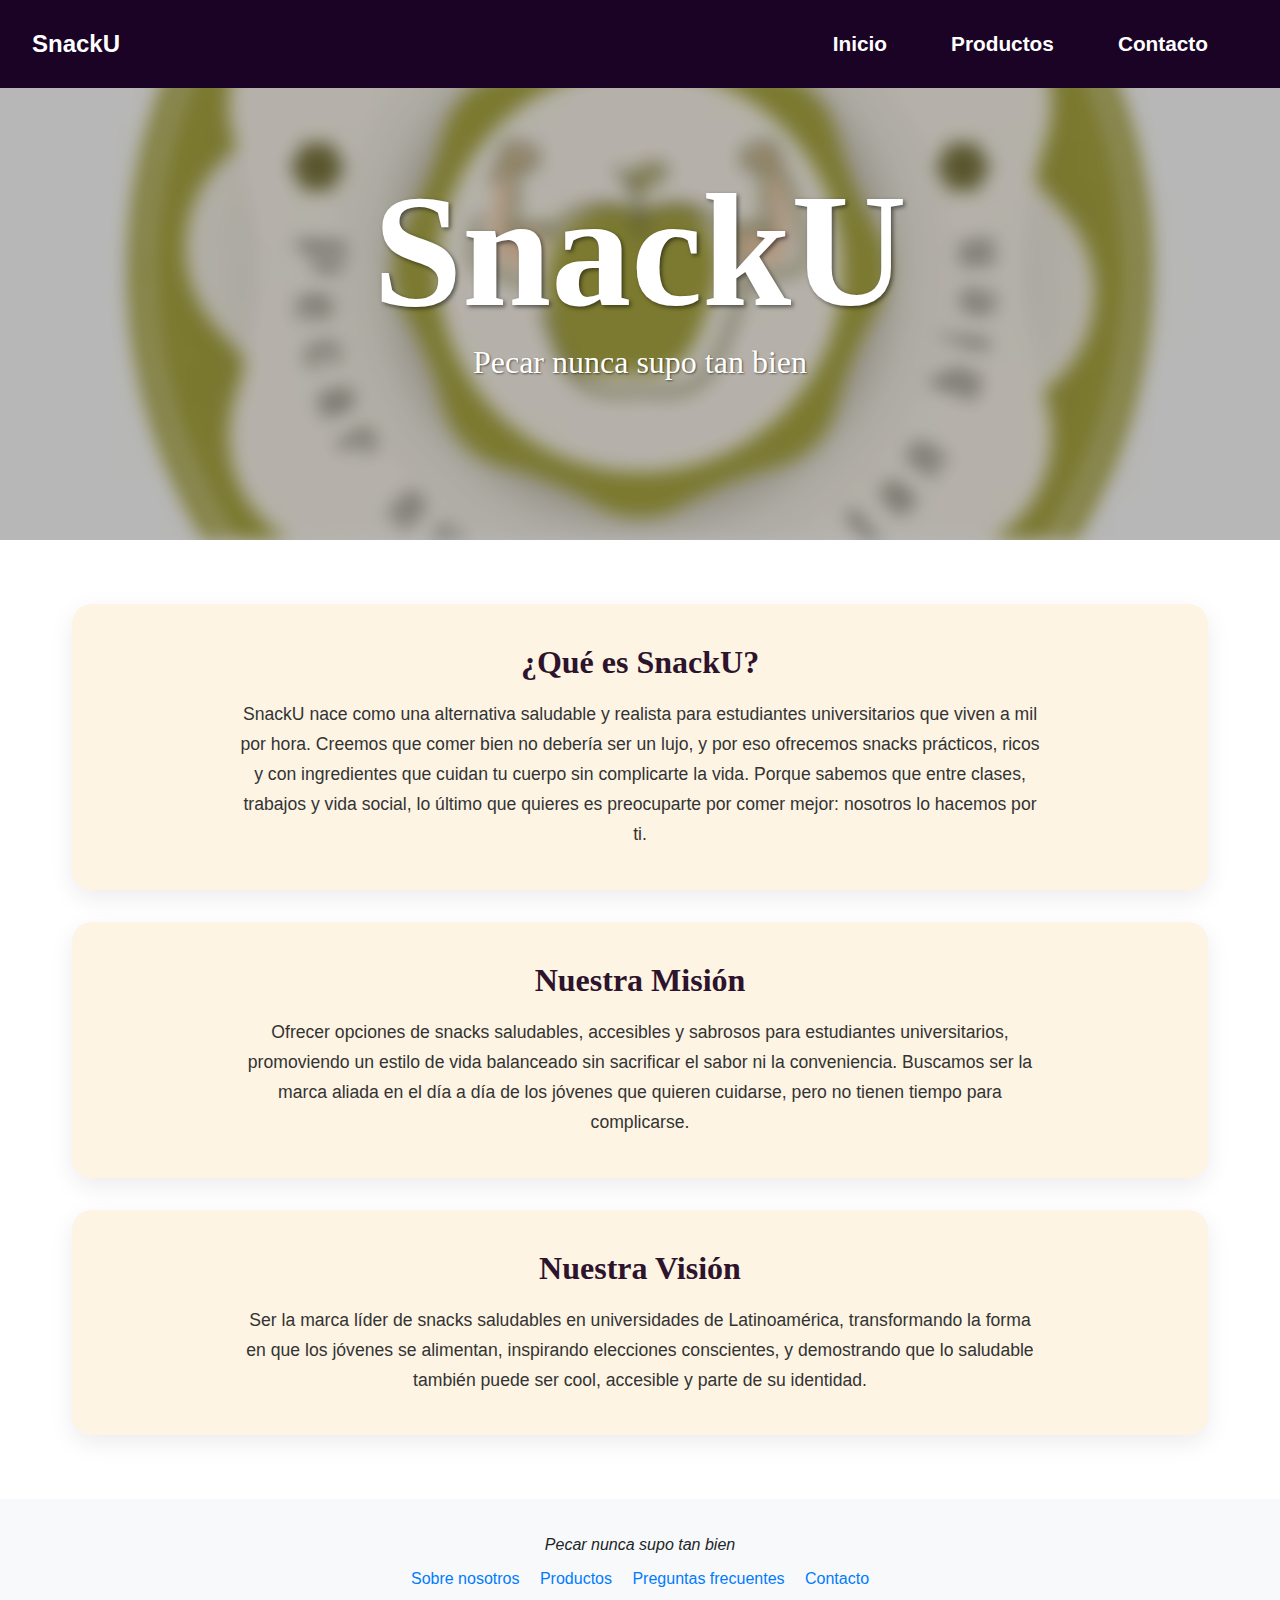
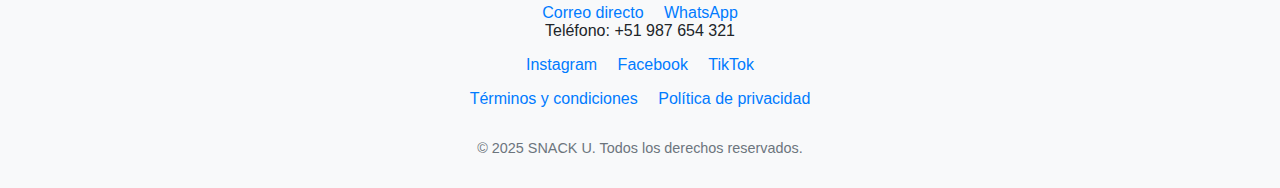
<file: index.html>
<!DOCTYPE html>
<html lang="en">
<head>
    <meta charset="UTF-8">
    <meta name="viewport" content="width=device-width, initial-scale=1.0">
    <link rel="stylesheet" href="/nav.css">
    <link rel="stylesheet" href="/footer.css">
    <link rel="stylesheet" href="/responsive-index.css">
    <link rel="stylesheet" href="/title.css">
    <link rel="stylesheet" href="/cards.css">
    <link rel="shortcut icon" href="/icon.png" type="image/x-icon">
    <title>SnackU</title>
</head>
<body>
    <header>
        <nav class="navbar">
          <div class="logo">
            <a href="index.html">SnackU</a>
          </div>
          <div class="menu-toggle" id="menu-toggle">
            &#9776;
          </div>
          <ul class="nav" id="nav">
            <li><a href="index.html">Inicio</a></li>
      
            <li class="dropdown">
              <a href="#">Productos</a>
              <ul class="dropdown-content">
                <li><a href="productos.html">Gluten Free</a></li>
                <li><a href="productos.html">Vegano</a></li>
                <li><a href="productos.html">Sin Azúcar</a></li>
              </ul>
            </li>
      
            <li class="dropdown">
              <a href="#">Contacto</a>
              <ul class="dropdown-content">
                <li><a href="https://mail.google.com/mail/?view=cm&to=cisco.fv.29@gmail.com" target="_blank">Correo directo</a></li>
                <li><a href="https://wa.me/51961431778" target="_blank">WhatsApp</a></li>
                <li><a href="https://www.tiktok.com/@snacku" target="_blank">TikTok</a></li>
              </ul>
            </li>
          </ul>
        </nav>
      </header>
      
    <main>
        <div class="title">
            <h1 class="tracking-in-contract">SnackU</h1>
            <p class="tracking-in-expand-forward-bottom">Pecar nunca supo tan bien</p>
        </div>
        <div class="container_cards">
            <div class="card_info">
              <h2>¿Qué es SnackU?</h2>
              <p>
                SnackU nace como una alternativa saludable y realista para estudiantes universitarios que viven a mil por hora. Creemos que comer bien no debería ser un lujo, y por eso ofrecemos snacks prácticos, ricos y con ingredientes que cuidan tu cuerpo sin complicarte la vida. Porque sabemos que entre clases, trabajos y vida social, lo último que quieres es preocuparte por comer mejor: nosotros lo hacemos por ti.
              </p>
            </div>
          
            <div class="card_info">
              <h2>Nuestra Misión</h2>
              <p>
                Ofrecer opciones de snacks saludables, accesibles y sabrosos para estudiantes universitarios, promoviendo un estilo de vida balanceado sin sacrificar el sabor ni la conveniencia. Buscamos ser la marca aliada en el día a día de los jóvenes que quieren cuidarse, pero no tienen tiempo para complicarse.
              </p>
            </div>
          
            <div class="card_info">
              <h2>Nuestra Visión</h2>
              <p>
                Ser la marca líder de snacks saludables en universidades de Latinoamérica, transformando la forma en que los jóvenes se alimentan, inspirando elecciones conscientes, y demostrando que lo saludable también puede ser cool, accesible y parte de su identidad.
              </p>
            </div>
        </div>          
    </main>
    <footer class="footer">
        <div class="footer-branding">
            <p>Pecar nunca supo tan bien</p>
        </div>
    
        <div class="footer-links">
            <a href="/sobre-nosotros.html">Sobre nosotros</a>
            <a href="/productos.html">Productos</a>
            <a href="/faq.html">Preguntas frecuentes</a>
            <a href="/contacto.html">Contacto</a>
        </div>
    
        <div class="footer-contact">
            <a href="https://mail.google.com/mail/?view=cm&to=cisco.fv.29@gmail.com" target="_blank">Correo directo</a>
            <a href="https://wa.me/51987654321" target="_blank">WhatsApp</a>
            <p>Teléfono: +51 987 654 321</p>
        </div>
    
        <div class="footer-social">
            <a href="https://www.instagram.com/snack_u" target="_blank">Instagram</a>
            <a href="https://www.facebook.com/snacku" target="_blank">Facebook</a>
            <a href="https://www.tiktok.com/@snacku" target="_blank">TikTok</a>
        </div>
    
        <div class="footer-legal">
            <a href="/terminos.html">Términos y condiciones</a>
            <a href="/privacidad.html">Política de privacidad</a>
        </div>
    
        <p class="footer-copy">&copy; 2025 SNACK U. Todos los derechos reservados.</p>
    </footer>
    <script src="index.js"></script>    
</body>
</html>
</file>
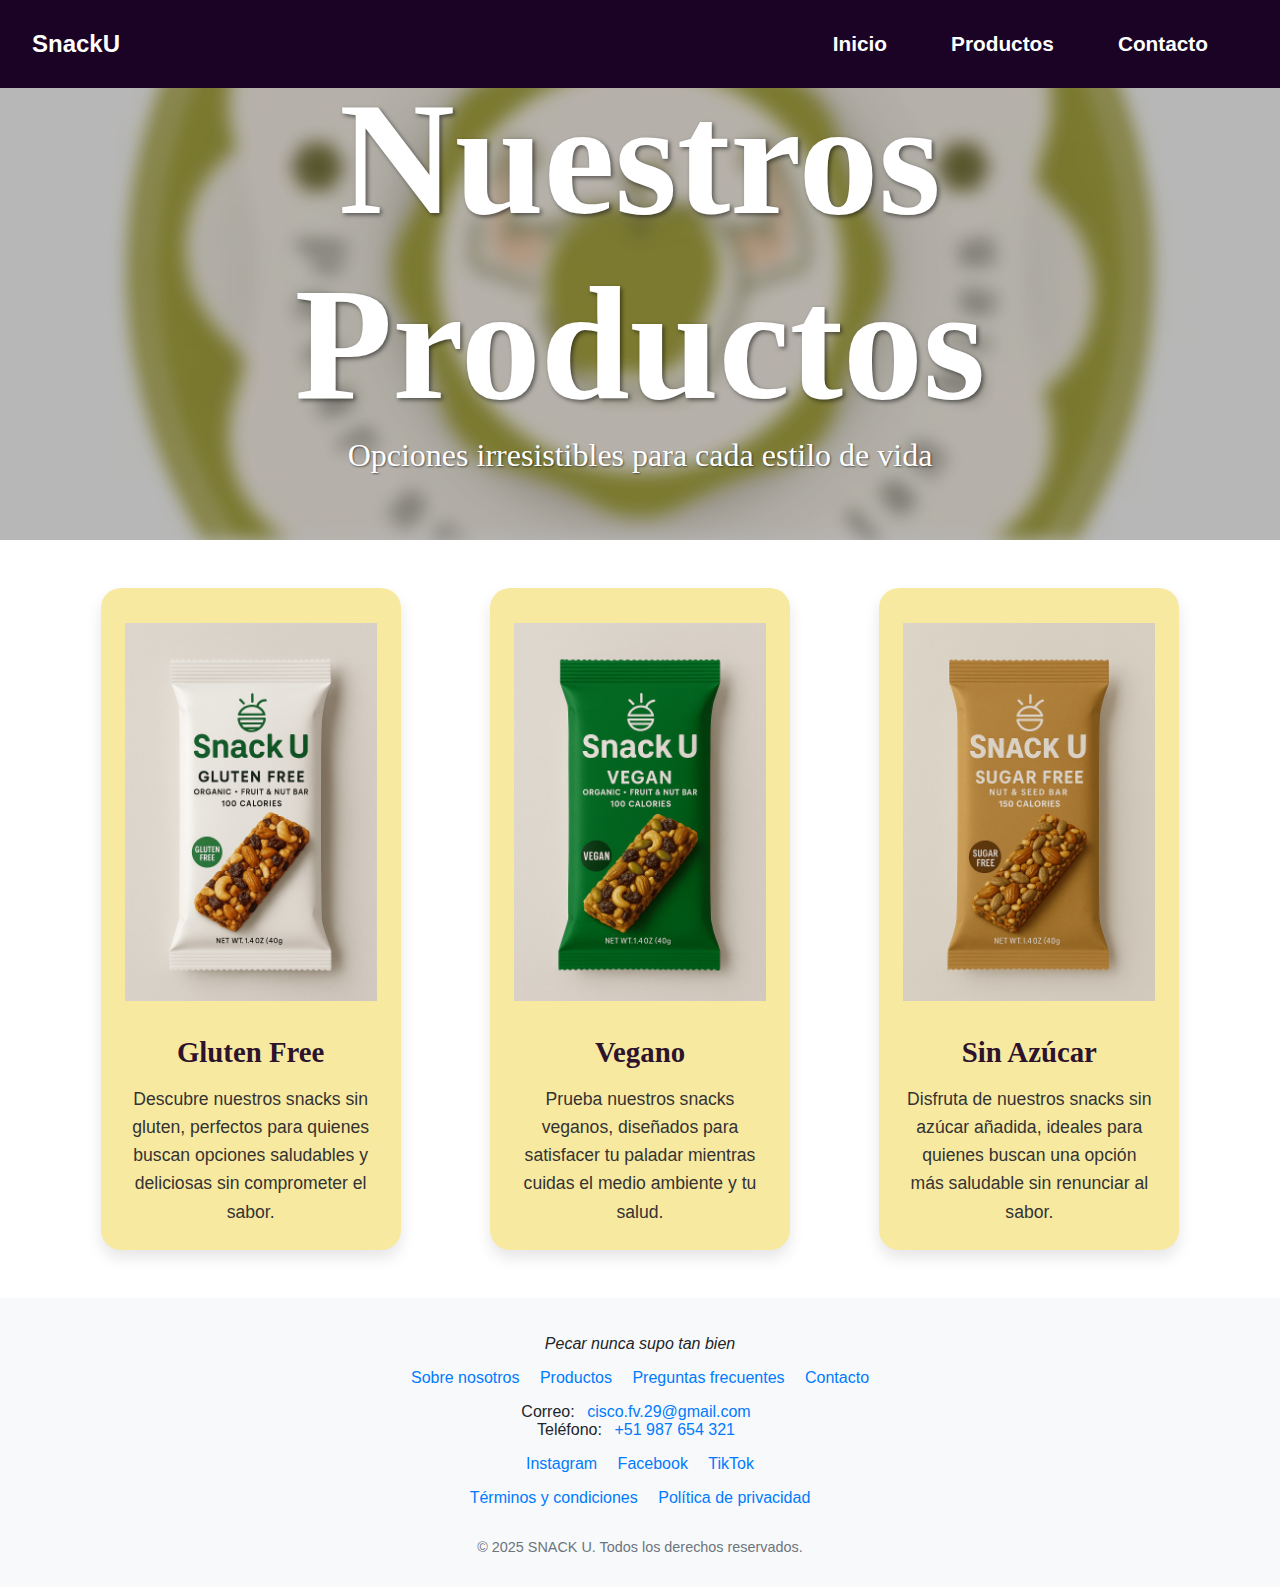
<file: productos.html>
<!DOCTYPE html>
<html lang="es">
<head>
    <meta charset="UTF-8">
    <meta name="viewport" content="width=device-width, initial-scale=1.0">
    <title>Productos | SnackU</title>
    <link rel="stylesheet" href="nav.css">
    <link rel="stylesheet" href="footer.css">
    <link rel="stylesheet" href="title.css">
    <link rel="stylesheet" href="products-cards.css">
    <link rel="stylesheet" href="responsive-index.css">
    <link rel="shortcut icon" href="icon.png" type="image/x-icon">
</head>
<body>
    <header>
        <nav class="navbar">
            <div class="logo">
              <a href="index.html">SnackU</a>
            </div>
            <div class="menu-toggle" id="menu-toggle">
              &#9776;
            </div>
            <ul class="nav" id="nav">
              <li><a href="index.html">Inicio</a></li>
        
              <li class="dropdown">
                <a href="#">Productos</a>
                <ul class="dropdown-content">
                  <li><a href="productos.html">Gluten Free</a></li>
                  <li><a href="productos.html">Vegano</a></li>
                  <li><a href="productos.html">Sin Azúcar</a></li>
                </ul>
              </li>
        
              <li class="dropdown">
                <a href="#">Contacto</a>
                <ul class="dropdown-content">
                  <li><a href="https://mail.google.com/mail/?view=cm&to=cisco.fv.29@gmail.com" target="_blank">Correo directo</a></li>
                  <li><a href="https://wa.me/51961431778" target="_blank">WhatsApp</a></li>
                  <li><a href="https://www.tiktok.com/@snacku" target="_blank">TikTok</a></li>
                </ul>
              </li>
            </ul>
          </nav>
    </header>

    <main>
        <div class="title">
            <h1 class="tracking-in-contract">Nuestros Productos</h1>
            <p class="tracking-in-expand-forward-bottom">Opciones irresistibles para cada estilo de vida</p>
        </div>

        <div class="container_cards">
            <div class="card">
              <img src="img/gluten-free.png" alt="Snack Sin Gluten">
              <div class="card-text">
                <h2>Gluten Free</h2>
                <p>Descubre nuestros snacks sin gluten, perfectos para quienes buscan opciones saludables y deliciosas sin comprometer el sabor.</p>
              </div>
            </div>
          
            <div class="card">
              <img src="img/vegan.png" alt="Snack Vegano">
              <div class="card-text">
                <h2>Vegano</h2>
                <p>Prueba nuestros snacks veganos, diseñados para satisfacer tu paladar mientras cuidas el medio ambiente y tu salud.</p>
              </div>
            </div>
          
            <div class="card">
              <img src="img/sugar-free.png" alt="Snack Sin Azúcar">
              <div class="card-text">
                <h2>Sin Azúcar</h2>
                <p>Disfruta de nuestros snacks sin azúcar añadida, ideales para quienes buscan una opción más saludable sin renunciar al sabor.</p>
              </div>
            </div>
          </div>
          
    </main>

    <footer class="footer">
        <div class="footer-branding">
            <p>Pecar nunca supo tan bien</p>
        </div>
    
        <div class="footer-links">
            <a href="/sobre-nosotros.html">Sobre nosotros</a>
            <a href="/productos.html">Productos</a>
            <a href="/faq.html">Preguntas frecuentes</a>
            <a href="/contacto.html">Contacto</a>
        </div>
    
        <div class="footer-contact">
            <p>Correo: <a href="mailto:cisco.fv.29@gmail.com">cisco.fv.29@gmail.com</a></p>
            <p>Teléfono: <a href="tel:+51987654321">+51 987 654 321</a></p>
        </div>
    
        <div class="footer-social">
            <a href="https://www.instagram.com/snack_u" target="_blank">Instagram</a>
            <a href="https://www.facebook.com/snacku" target="_blank">Facebook</a>
            <a href="https://www.tiktok.com/@snacku" target="_blank">TikTok</a>
        </div>
    
        <div class="footer-legal">
            <a href="/terminos.html">Términos y condiciones</a>
            <a href="/privacidad.html">Política de privacidad</a>
        </div>
    
        <p class="footer-copy">&copy; 2025 SNACK U. Todos los derechos reservados.</p>
    </footer>
    <script src="index.js"></script>
</body>
</html>
</file>
<file: nav.css>
/* Navbar base */
.navbar {
  display: flex;
  justify-content: space-between;
  align-items: center;
  background-color: #1a0325;
  padding: 1rem 2rem;
  position: fixed;
  width: 100%;
  top: 0;
  z-index: 999;
}

.logo a {
  color: white;
  font-size: 1.5rem;
  text-decoration: none;
  font-weight: bold;
  font-family: sans-serif;
}

.menu-toggle {
  display: none;
  font-size: 2rem;
  color: white;
  cursor: pointer;
  z-index: 1000;
  position: relative;
}

/* Menú en pantallas grandes */
.nav {
  list-style: none;
  display: flex;
  gap: 3rem;
}

.nav li {
  position: relative;
}

.nav a {
  color: white;
  text-decoration: none;
  font-weight: bold;
  font-size: 1.2rem;
  font-family: sans-serif;
  padding: 0.5rem;
}

.nav a:hover {
  color: #d1c631;
}

/* Dropdown */
.dropdown-content {
  display: none;
  position: absolute;
  top: 100%;
  left: 0;
  background-color: #1a0325;
  min-width: 180px;
  z-index: 999;
  border-radius: 0 0 8px 8px;
  overflow: hidden;
}

.dropdown-content li {
  width: 100%;
}

.dropdown-content a {
  display: block;
  padding: 1rem;
  color: white;
}

.dropdown:hover .dropdown-content {
  display: block;
}
</file>
<file: footer.css>
.footer {
    background-color: #f8f9fa;
    padding: 2rem;
    text-align: center;
    font-family: 'Segoe UI', Tahoma, Geneva, Verdana, sans-serif;
    color: #212529;
}

.footer a {
    color: #007bff;
    text-decoration: none;
    margin: 0 0.5rem;
}

.footer a:hover {
    text-decoration: underline;
}

.footer-branding h2 {
    margin: 0;
    font-size: 1.8rem;
    color: #28a745;
}

.footer-branding p {
    margin: 0.3rem 0 1rem;
    font-style: italic;
}

.footer-links,
.footer-contact,
.footer-social,
.footer-legal {
    margin: 1rem 0;
}

.footer-copy {
    color: #6c757d;
    font-size: 0.9rem;
    margin-top: 2rem;
}
</file>
<file: responsive-index.css>
/* Header para dispositivos móviles y tablets */
/* Transiciones para todo el sitio */
* {
    transition: all 0.3s ease;
}

/* Estilo del ícono de menú en móvil */
.menu-icon {
    display: none;
    cursor: pointer;
    font-size: 2rem;
    color: white;
    z-index: 1000;
}

/* Navegación en desktop */
.nav {
    list-style: none;
    display: flex;
    justify-content: center;
    gap: 3rem;
    padding: 1rem 2rem;
}

.nav li a {
    font-size: 1.3rem;
    color: white;
    text-decoration: none;
    font-weight: bold;
    font-family: sans-serif;
    transition: color 0.2s ease;
}

.nav li a:hover {
    color: #d1c631;
}

/* Navegación en móvil */
/* RESPONSIVE */
@media (max-width: 768px) {
    .menu-toggle {
      display: block;
    }
  
    .nav {
      position: fixed;
      top: 0;
      left: -100%;
      height: 100vh;
      width: 100%;
      flex-direction: column;
      background-color: #1a0325;
      align-items: center;
      justify-content: flex-start;
      padding-top: 6rem;
      transition: left 0.3s ease;
      overflow-y: auto;
    }
  
    .nav.active {
      left: 0;
    }
  
    .nav li {
      width: 100%;
      text-align: center;
    }
  
    .dropdown-content {
      position: static;
      background-color: #1a0325;
      display: none;
      width: 100%;
    }
  
    .dropdown.open .dropdown-content {
      display: block;
    }
  
    .dropdown-content a {
      padding: 1rem 0;
      border-top: 1px solid rgba(255, 255, 255, 0.1);
    }
  }


/* Para dispositivos muy pequeños */
@media (max-width: 480px) {
    .nav li a {
        font-size: 1.2rem;
    }
}


/* Sección del título */
@media (max-width: 768px) {
    .title h1 {
        font-size: 5rem;
    }

    .title p {
        font-size: 1.6rem;
    }
}

@media (max-width: 480px) {
    .title h1 {
        font-size: 3.5rem;
    }

    .title p {
        font-size: 1.3rem;
    }
}


/* Cards de productos */
@media (max-width: 768px) {
    .container_cards {
        flex-direction: column;
        align-items: center;
        gap: 2rem;
    }

    .card {
        width: 90%; /* Ajusta el ancho para que no se vean muy grandes */
        margin: 0 auto;
    }

    .card img {
        height: 150px; /* Ajuste en el tamaño de las imágenes */
    }
}

@media (max-width: 480px) {
    .card {
        width: 100%; /* Las cards toman el 100% del ancho */
    }

    .card img {
        height: 120px; /* Hacemos las imágenes más pequeñas en pantallas más pequeñas */
    }

    .card-text h2 {
        font-size: 1.5rem;
    }

    .card-text p {
        font-size: 1rem;
    }
}


/* Footer responsive */
@media (max-width: 768px) {
    .footer {
        padding: 2rem 1rem;
    }

    .footer-links,
    .footer-contact,
    .footer-social,
    .footer-legal {
        display: flex;
        flex-direction: column;
        align-items: center;
        gap: 1rem;
    }

    .footer-links a,
    .footer-contact a,
    .footer-social a,
    .footer-legal a {
        font-size: 1rem;
    }

    .footer-branding h2 {
        font-size: 1.5rem;
    }
}

@media (max-width: 480px) {
    .footer {
        padding: 2rem 0.5rem;
    }

    .footer-links a,
    .footer-contact a,
    .footer-social a,
    .footer-legal a {
        font-size: 0.9rem;
    }

    .footer-copy {
        font-size: 0.8rem;
    }
}
</file>
<file: title.css>
*{
    margin: 0;
    padding: 0;
    box-sizing: border-box;
}

.tracking-in-contract{ animation:tracking-in-contract 0.45s linear both; -webkit-animation:tracking-in-contract 0.45s linear both; } @keyframes tracking-in-contract{0%{letter-spacing:.6em;opacity:0}40%{opacity:.6}100%{letter-spacing:normal;opacity:1}}

body{
    background-color: white;
}
.title{
    position: relative;
    width: 100vw;
    height: 60vh;
    display: flex;
    flex-direction: column;
    justify-content: center;
    align-items: center;
    color: white;
    text-align: center;
    overflow: hidden;
}
.title h1 {
    font-size: 10rem;
    font-weight: 600;
    text-shadow: 2px 2px 4px rgba(0, 0, 0, 0.5);
}
.title p{
    font-size: 2rem;
    font-weight: 300;
    text-shadow: 1px 1px 2px rgba(0, 0, 0, 0.5);
}
.tracking-in-expand-forward-bottom{ animation:tracking-in-expand-forward-bottom 0.45s linear both; -webkit-animation:tracking-in-expand-forward-bottom 0.45s linear both; } @keyframes tracking-in-expand-forward-bottom{0%{letter-spacing:-.2em;transform:translateZ(-700px) translateY(100px);opacity:0}40%{opacity:.6}100%{transform:translateZ(0) translateY(0);opacity:1}}

/* Imagen como fondo */
.title::before {
    content: "";
    position: absolute;
    top: 0;
    left: 0;
    width: 100%;
    height: 100%;
    background-image: url("logotipo.png");
    background-size: cover;
    background-position: center;
    filter: blur(9px);
    z-index: -1;
    /*Paraqueestédetrásdelcontenido*/
    -webkit-filter: blur(9px);
}
  /* Opcional: oscurecer un poco para mayor legibilidad del texto */
.title::after {
    content: "";
    position: absolute;
    top: 0;
    left: 0;
    width: 100%;
    height: 100%;
    background-color: rgba(0, 0, 0, 0.281);
    z-index: -1;
  }
</file>
<file: cards.css>
.container_cards {
    display: flex;
    flex-direction: column;
    justify-content: center;
    align-items: center;
    text-align: center;
    width: 100vw;
}
.card {
    display: flex;
    padding: 2vh 2vw;
    margin-top: 2vh;
    margin-bottom: 2vh;
    flex-flow: row nowrap;
    justify-content: space-around;
    align-items: center;
    text-align: center;
    font-size: 1.5rem;
    background-color: rgb(235, 235, 235);
    border-radius: 15px;
    -webkit-border-radius: 15px;
    -moz-border-radius: 15px;
    -ms-border-radius: 15px;
    -o-border-radius: 15px;
    width: 90vw;
}

.card img{
    width: auto;
    height: 70vh;
}
.container_cards {
    display: flex;
    flex-direction: column;
    gap: 2rem;
    padding: 4rem 2rem;
    align-items: center;
    max-width: 1200px;
    margin: 0 auto;
}

.card_info {
    background-color: #FDF4E3; /* color crema suave */
    border-radius: 20px;
    padding: 2.5rem;
    box-shadow: 0 8px 25px rgba(0, 0, 0, 0.08);
    text-align: center;
    transition: transform 0.3s ease, box-shadow 0.3s ease;
    width: 100%;
}

.card_info:hover {
    transform: translateY(-6px);
    box-shadow: 0 12px 30px rgba(0, 0, 0, 0.12);
}

.card_info h2 {
    font-size: 2rem;
    color: #2D132C;
    margin-bottom: 1.2rem;
    font-weight: bold;
}

.card_info p {
    font-size: 1.1rem;
    color: #333;
    line-height: 1.7;
    max-width: 800px;
    margin: 0 auto;
    font-family: 'Segoe UI', Tahoma, Geneva, Verdana, sans-serif;
}
</file>
<file: products-cards.css>
.container_cards {
    display: flex;
    flex-direction: row;
    justify-content: space-around;
    flex-wrap: wrap;
    gap: 2rem;
    padding: 3rem 2rem;
    max-width: 1200px;
    margin: 0 auto;
}

.card {
    background-color: #F8E9A1; /* Color suave para destacar */
    border-radius: 20px;
    width: 300px;
    padding: 1.5rem;
    box-shadow: 0 8px 15px rgba(0, 0, 0, 0.1);
    text-align: center;
    transition: transform 0.3s ease, box-shadow 0.3s ease;
    display: flex;
    flex-direction: column;
    justify-content: space-between;
    height: max-content;
}

.card:hover {
    transform: translateY(-8px);
    box-shadow: 0 12px 25px rgba(0, 0, 0, 0.15);
}

.card img {
    width: auto;
    height: 400px;
    object-fit: contain;
    margin-bottom: 1.5rem;
}

.card-text h2 {
    font-size: 1.8rem;
    color: #2D132C;
    margin-bottom: 1rem;
    font-weight: bold;
}

.card-text p {
    font-size: 1.1rem;
    color: #333;
    line-height: 1.6;
    font-family: 'Segoe UI', Tahoma, Geneva, Verdana, sans-serif;
}
</file>
